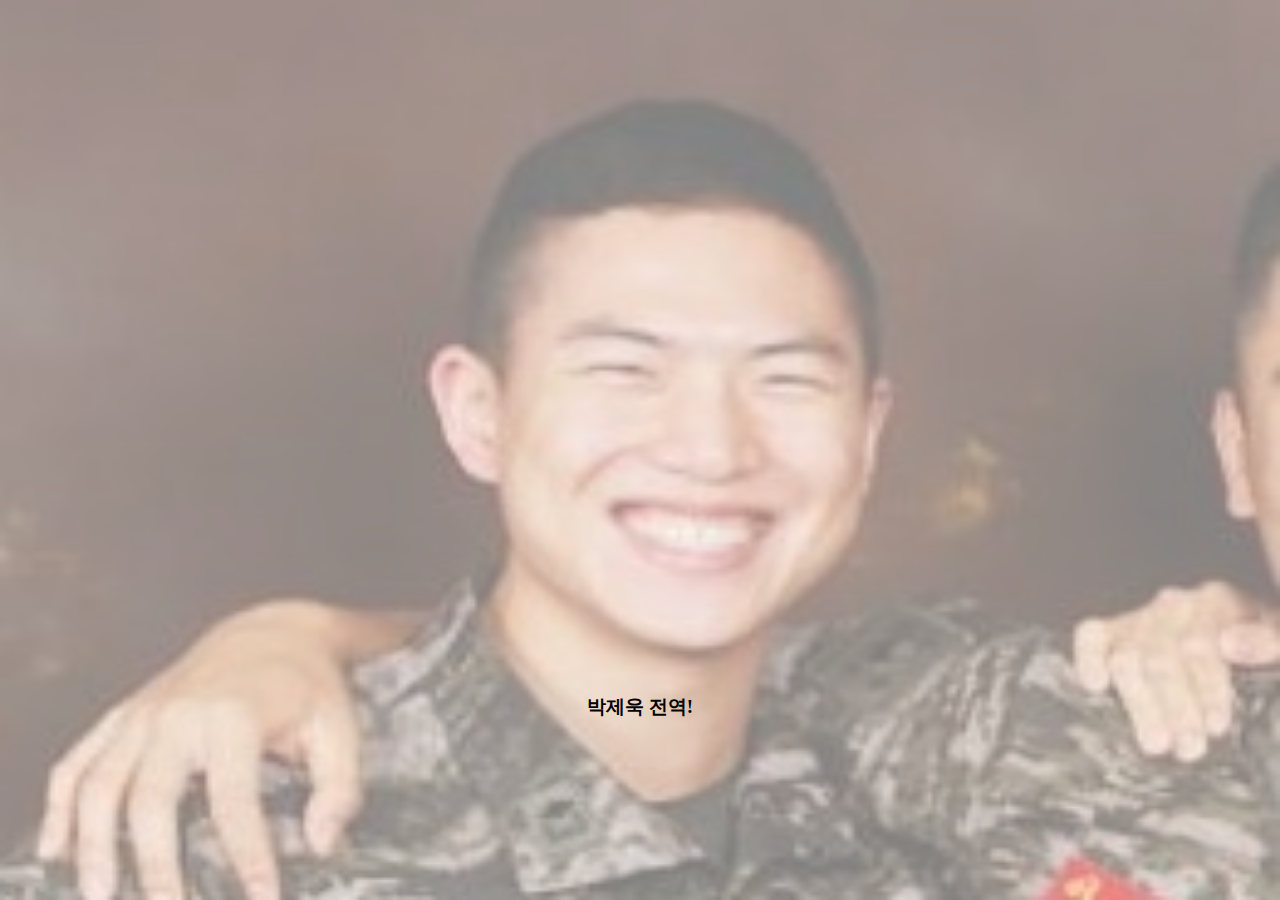
<file: index.html>
<!DOCTYPE html>
<html >
<head>
  <meta charset="UTF-8">
  <link rel="stylesheet" type="text/css" href="style.css">
</head>

<body>
  <div id="bg">
    <img id="imgbg"src="jewook.jpg">
  </div>
   <div id="timer"></div>
   <script src='https://cdnjs.cloudflare.com/ajax/libs/jquery/2.1.3/jquery.min.js'></script>
  <script src="index.js"></script>
</body>
</html>
</file>
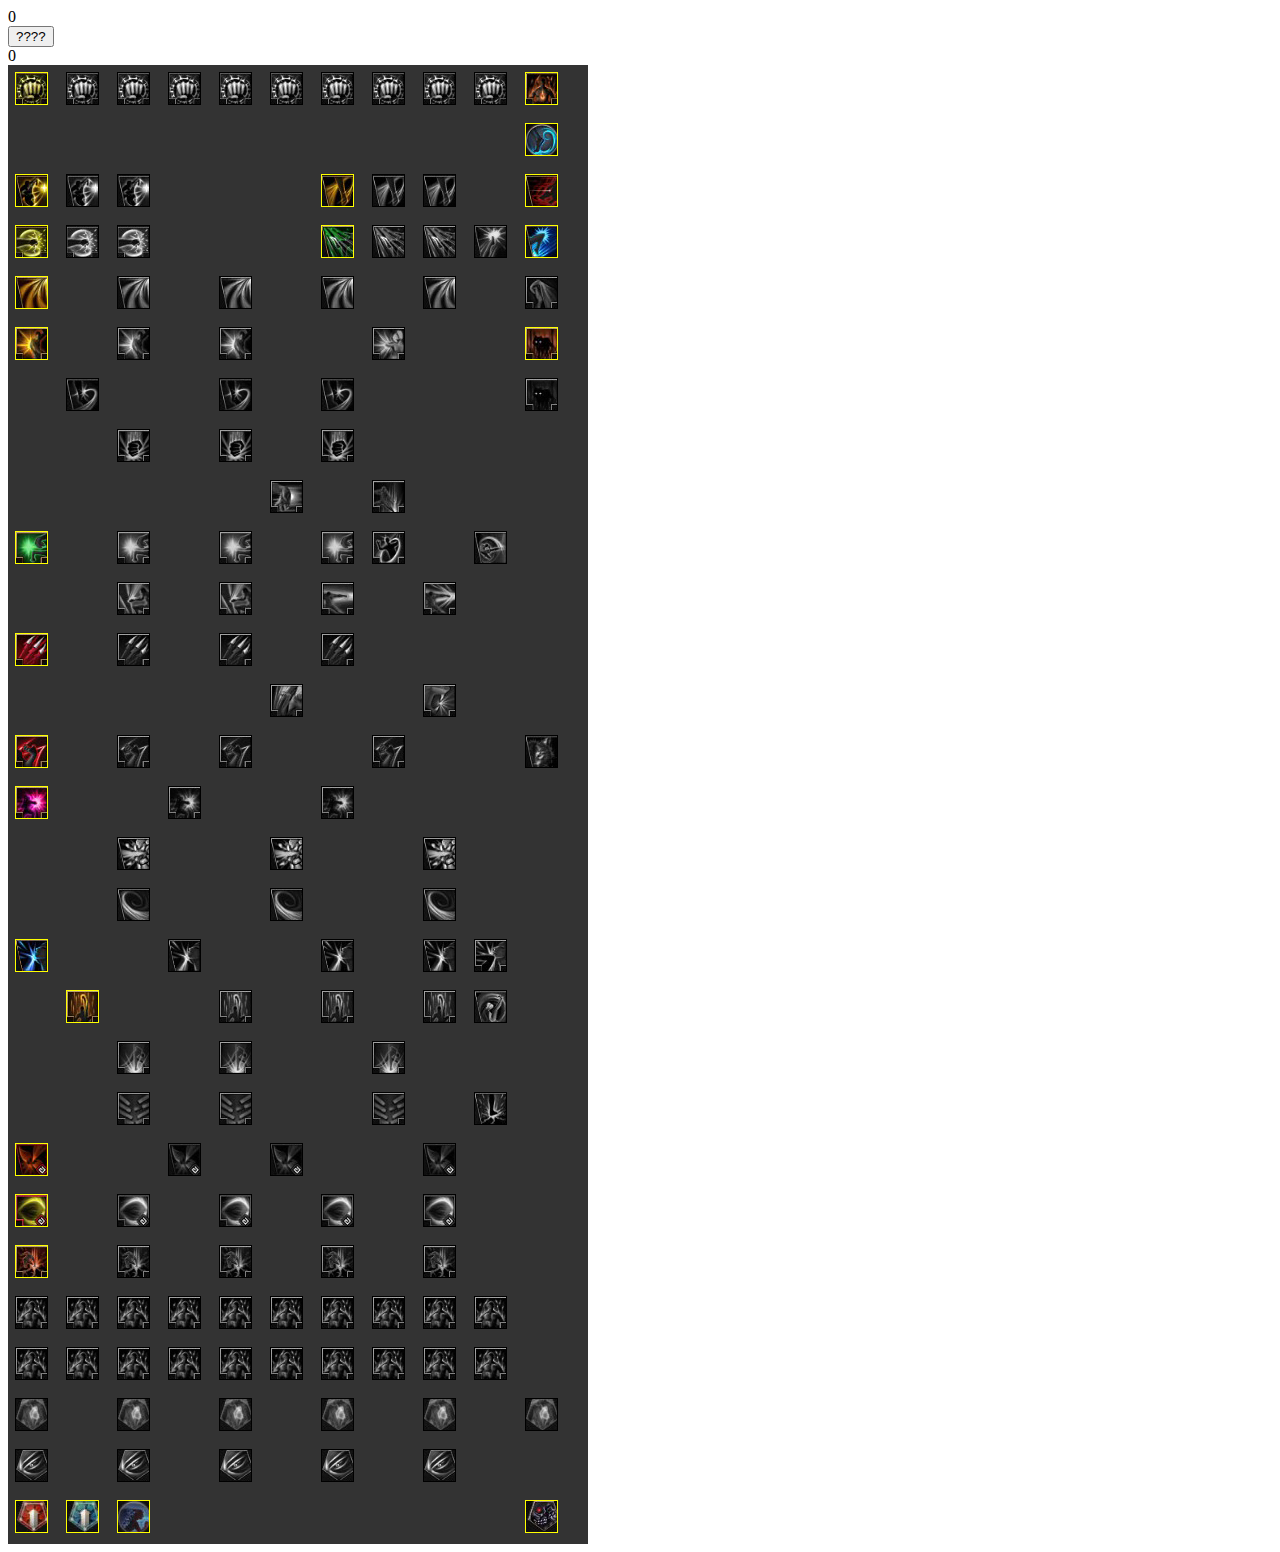
<file: bdo/index.html>
<!DOCTYPE html>
<html >
<head onload="getstats();">
  <meta charset="UTF-8">

  <link rel="stylesheet" type="text/css" href="style.css">



</head>

<body onload="checking();">
<div id="point">0</div><input type="button" value="????" onclick="makeurl()">
<br>
<div id="stats">0</div>

<div class="row 1">
  <div class="cell skill1" data-point="0" data-chk="1" title="?? I"> </div>
  <div class="cell skill1" data-point="0" data-chk="0">  </div>
  <div class="cell skill1" data-point="0" data-chk="0">  </div>
  <div class="cell skill1" data-point="0" data-chk="0">  </div>
  <div class="cell skill1" data-point="0" data-chk="0">  </div>
  <div class="cell skill1" data-point="0" data-chk="0">  </div>
  <div class="cell skill1" data-point="0" data-chk="0">  </div>
  <div class="cell skill1" data-point="0" data-chk="0"> </div>
  <div class="cell skill1" data-point="0" data-chk="0">  </div>
  <div class="cell skill1" data-point="0" data-chk="0">  </div>
  <div class="cell skill2" data-point="0" data-chk="1"> </div>
</div>


<div class="row 2">
  <div class="null" >  </div>
  <div class="null" >  </div>
  <div class="null" >  </div>
  <div class="null" >  </div>
  <div class="null" >  </div>
  <div class="null" >  </div>
  <div class="null" >  </div>
  <div class="null" >  </div>
  <div class="null" >  </div>
  <div class="null" >  </div>
  <div class="cell skill3" data-point="0" data-chk="1">  </div>
</div>

<div class="row 3">
  <div class="cell skill4 " data-point="0" data-chk="1">  </div>
  <div class="cell skill4 " data-point="5" data-chk="0">  </div>
  <div class="cell skill4 " data-point="10" data-chk="0">  </div>
  <div class="null" >  </div>
  <div class="null" >  </div>
  <div class="null" >  </div>
  <div class="cell skill5 " data-point="0" data-chk="1">  </div>
  <div class="cell skill5 " data-point="5" data-chk="0">  </div>
  <div class="cell skill5 " data-point="11" data-chk="0">  </div>
  <div class="null" >  </div>
  <div class="cell skill6" data-point="0" data-chk="1">  </div>
</div>


<div class="row 4">
  <div class="cell skill7 " data-point="0" data-chk="1">  </div>
  <div class="cell skill7 " data-point="5" data-chk="0">  </div>
  <div class="cell skill7 " data-point="9" data-chk="0">  </div>
  <div class="null" ></div>
  <div class="null" ></div>
  <div class="null" ></div>
  <div class="cell skill8 " data-point="0" data-chk="1">  </div>
  <div class="cell skill8 " data-point="8" data-chk="0">  </div>
  <div class="cell skill8 " data-point="20" data-chk="0">  </div>
  <div class="cell skill9 " data-point="9" data-chk="0">  </div>
  <div class="cell skill10" data-point="0" data-chk="1">  </div>
</div>


<div class="row 5">
  <div class="cell skill11 " data-point="0" data-chk="1">  </div>
  <div class="null" ></div>
  <div class="cell skill11 " data-point="3" data-chk="0">  </div>
  <div class="null" ></div>
  <div class="cell skill11 " data-point="9" data-chk="0">  </div>
  <div class="null" ></div>
  <div class="cell skill11 " data-point="16" data-chk="0">  </div>
  <div class="null" ></div>
  <div class="cell skill11 " data-point="24" data-chk="0">  </div>
  <div class="null" ></div>
  <div class="cell skill12" data-point="14" data-chk="0">  </div>
</div>

<div class="row 6"> 
  <div class="cell skill13 " data-point="0" data-chk="1">  </div>
  <div class="null"></div>
  <div class="cell skill13 " data-point="5" data-chk="0">  </div>
  <div class="null"></div>
  <div class="cell skill13 " data-point="11" data-chk="0">  </div>
  <div class="null" ></div>
  <div class="null" ></div>
  <div class="cell skill14 " data-point="0" data-chk="0">  </div>
  <div class="null" ></div>
  <div class="null" ></div>
  <div class="cell skill15" data-point="0" data-chk="1">  </div>
</div>


<div class="row 7">
  <div class="null" ></div>
  <div class="cell skill16 " data-point="0" data-chk="0">  </div>
  <div class="null"></div>
  <div class="null" ></div>
  <div class="cell skill16 " data-point="11" data-chk="0">  </div>
  <div class="null"></div>
  <div class="cell skill16 " data-point="20" data-chk="0">  </div>
  <div class="null" ></div>
  <div class="null" ></div>
  <div class="null"></div>
  <div class="cell skill17" data-point="8" data-chk="0">  </div>
</div>


<div class="row 8">
  <div class="null" ></div>
  <div class="null" ></div>
  <div class="cell skill18 " data-point="0" data-chk="0">  </div>
  <div class="null" ></div>
  <div class="cell skill18 " data-point="11" data-chk="0">  </div>
  <div class="null" ></div>
  <div class="cell skill18 " data-point="20" data-chk="0">  </div>
  <div class="null" ></div>
  <div class="null" ></div>
  <div class="null" ></div>
  <div class="null"></div>
</div>


<div class="row 9">
  <div class="null" ></div>
  <div class="null" ></div>
  <div class="null" ></div>
  <div class="null" ></div>
  <div class="null" ></div>
  <div class="cell skill19 " data-point="5" data-chk="0">  </div>
  <div class="null" ></div>
  <div class="cell skill20 " data-point="5" data-chk="0">  </div>
  <div class="null" ></div>
  <div class="null" ></div>
  <div class="null" ></div>
</div>

<div class="row 10">
  <div class="cell skill21 " data-point="0" data-chk="1">  </div>
  <div class="null" ></div>
  <div class="cell skill21 " data-point="13" data-chk="0">  </div>
  <div class="null" ></div>
  <div class="cell skill21 " data-point="21" data-chk="0">  </div>
  <div class="null" ></div>
  <div class="cell skill21 " data-point="30" data-chk="0">  </div>
  <div class="cell skill22 " data-point="15" data-chk="0">  </div>
  <div class="null" ></div>
  <div class="cell skill23 " data-point="5" data-chk="0">  </div>
  <div class="null"></div>
</div>

<div class="row 11">
  <div class="null" ></div>
  <div class="null" ></div>
  <div class="cell skill24 " data-point="0" data-chk="0">  </div>
  <div class="null" ></div>
  <div class="cell skill24 " data-point="12" data-chk="0">  </div>
  <div class="null" ></div>
  <div class="cell skill25 " data-point="0" data-chk="0">  </div>
  <div class="null" ></div>
  <div class="cell skill26 " data-point="5" data-chk="0">  </div>
  <div class="null" ></div>
  <div class="null"></div>
</div>


<div class="row 12">
  <div class="cell skill27 " data-point="0" data-chk="1">  </div>
  <div class="null" ></div>
  <div class="cell skill27 " data-point="4" data-chk="0">  </div>
  <div class="null" ></div>
  <div class="cell skill27 " data-point="9" data-chk="0">  </div>
  <div class="null" ></div>
  <div class="cell skill27 " data-point="15" data-chk="0">  </div>
  <div class="null" ></div>
  <div class="null" ></div>
  <div class="null" ></div>
  <div class="null" ></div>
</div>

<div class="row 13">
  <div class="null" ></div>
  <div class="null" ></div>
  <div class="null" ></div>
  <div class="null" ></div>
  <div class="null" ></div>
  <div class="cell skill28 " data-point="10" data-chk="0">  </div>
  <div class="null" ></div>
  <div class="null" ></div>
  <div class="cell skill29 " data-point="15" data-chk="0">  </div>
  <div class="null" ></div>
  <div class="null" ></div>
</div>


<div class="row 14">
  <div class="cell skill30 " data-point="0" data-chk="1">  </div>
  <div class="null" ></div>
  <div class="cell skill30 " data-point="6" data-chk="0">  </div>
  <div class="null" ></div>
  <div class="cell skill30 " data-point="13" data-chk="0">  </div>
  <div class="null" ></div>
  <div class="null" ></div>
  <div class="cell skill30 " data-point="18" data-chk="0">  </div>
  <div class="null"></div>
  <div class="null" ></div>
  <div class="cell skill31 " data-point="24" data-chk="0">  </div>
</div>



<div class="row 15">
  <div class="cell skill32 " data-point="0" data-chk="1">  </div>
  <div class="null" ></div>
  <div class="null" ></div>
  <div class="cell skill32 " data-point="6" data-chk="0">  </div>
  <div class="null" ></div>
  <div class="null" ></div>
  <div class="cell skill32 " data-point="18" data-chk="0">  </div>
  <div class="null"></div>
  <div class="null" ></div>
  <div class="null" ></div>
  <div class="null" ></div>
</div>


<div class="row 16">
  <div class="null" ></div>
  <div class="null" ></div>
  <div class="cell skill33 " data-point="0" data-chk="0">  </div>
  <div class="null" ></div>
  <div class="null" ></div>
  <div class="cell skill33 " data-point="8" data-chk="0">  </div>
  <div class="null" ></div>
  <div class="null" ></div>
  <div class="cell skill33 " data-point="16" data-chk="0">  </div>
  <div class="null" ></div>
  <div class="null" ></div>
</div>


<div class="row 17">
  <div class="null" ></div>
  <div class="null" ></div>
  <div class="cell skill34 " data-point="0" data-chk="0">  </div>
  <div class="null"  ></div>
  <div class="null"  ></div>
  <div class="cell skill34 " data-point="8" data-chk="0">  </div>
  <div class="null"  ></div>
  <div class="null"  ></div>
  <div class="cell skill34 " data-point="16" data-chk="0">  </div>
  <div class="null"  ></div>
  <div class="null"  ></div>
</div>


<div class="row 18">
  <div class="cell skill35 " data-point="0" data-chk="1">  </div>
  <div class="null"  ></div>
  <div class="null"  ></div>
  <div class="cell skill35 " data-point="8" data-chk="0">  </div>
  <div class="null"  ></div>
  <div class="null"  ></div>
  <div class="cell skill35 " data-point="17" data-chk="0">  </div>
  <div class="null"  ></div>
  <div class="cell skill35 " data-point="24" data-chk="0">  </div>
  <div class="cell skill36 " data-point="10" data-chk="0">  </div>
  <div class="null"  ></div>
</div>


<div class="row 19">
  <div class="null"  ></div>
  <div class="cell skill37 " data-point="0" data-chk="1">  </div>
  <div class="null"  ></div>
  <div class="null"  ></div>
  <div class="cell skill37 " data-point="6" data-chk="0">  </div>
  <div class="null"  ></div>
  <div class="cell skill37 " data-point="13" data-chk="0">  </div>
  <div class="null"  ></div>
  <div class="cell skill37 " data-point="21" data-chk="0">  </div>
  <div class="cell skill38 " data-point="6" data-chk="0">  </div>
  <div class="null"  ></div>
</div>


<div class="row 20">
  <div class="null"  ></div>
  <div class="null"  ></div>
  <div class="cell skill39 " data-point="0" data-chk="0">  </div>
  <div class="null"  ></div>
  <div class="cell skill39 " data-point="10" data-chk="0">  </div>
  <div class="null"  ></div>
  <div class="null"  ></div>
  <div class="cell skill39 " data-point="20" data-chk="0">  </div>
  <div class="null"  ></div>
  <div class="null"  ></div>
  <div class="null"  ></div>
</div>



<div class="row 21">
  <div class="null"  ></div>
  <div class="null"  ></div>
  <div class="cell skill40 " data-point="0" data-chk="0">  </div>
  <div class="null"  ></div>
  <div class="cell skill40 " data-point="10" data-chk="0">  </div>
  <div class="null"  ></div>
  <div class="null"  ></div>
  <div class="cell skill40 " data-point="20" data-chk="0">  </div>
  <div class="null"  ></div>
  <div class="cell skill41 " data-point="5" data-chk="0">  </div>
  <div class="null"  ></div>
</div>

<div class="row 22">
  <div class="cell skill42 " data-point="0" data-chk="1">  </div>
  <div class="null"  ></div>
  <div class="null"  ></div>
  <div class="cell skill42 " data-point="13" data-chk="0">  </div>
  <div class="null"  ></div>
  <div class="cell skill42 " data-point="22" data-chk="0">  </div>
  <div class="null"  ></div>
  <div class="null"  ></div>
  <div class="cell skill42 " data-point="32" data-chk="0">  </div>
  <div class="null"  ></div>
  <div class="null"  ></div>
</div>


<div class="row 23">
  <div class="cell skill43 " data-point="0" data-chk="1">  </div>
  <div class="null"  ></div>
  <div class="cell skill43 " data-point="9" data-chk="0"> </div>
  <div class="null"  ></div>
  <div class="cell skill43 " data-point="16" data-chk="0">  </div>
  <div class="null"  ></div>
  <div class="cell skill43 " data-point="24" data-chk="0">  </div>
  <div class="null"  ></div>
  <div class="cell skill43 " data-point="33" data-chk="0">  </div>
  <div class="null"  ></div>
  <div class="null"  ></div>
</div>


<div class="row 24">
  <div class="cell skill44 " data-point="0" data-chk="1">  </div>
  <div class="null"  ></div>
  <div class="cell skill44 " data-point="12" data-chk="0">  </div>
  <div class="null"  ></div>
  <div class="cell skill44 " data-point="19" data-chk="0">  </div>
  <div class="null"  ></div>
  <div class="cell skill44 " data-point="27" data-chk="0">  </div>
  <div class="null"  ></div>
  <div class="cell skill44 " data-point="36" data-chk="0">  </div>
  <div class="null"  ></div>
  <div class="null"  ></div>
</div>

<div class="row">
  <div class="cell skill45 " data-point="3" data-chk="0">  </div>
  <div class="cell skill45 " data-point="3" data-chk="0">  </div>
  <div class="cell skill45 " data-point="3" data-chk="0">  </div>
  <div class="cell skill45 " data-point="3" data-chk="0">  </div>
  <div class="cell skill45 " data-point="3" data-chk="0">  </div>
  <div class="cell skill45 " data-point="3" data-chk="0">  </div>
  <div class="cell skill45 " data-point="3" data-chk="0">  </div>
  <div class="cell skill45 " data-point="3" data-chk="0">  </div>
  <div class="cell skill45 " data-point="3" data-chk="0">  </div>
  <div class="cell skill45 " data-point="3" data-chk="0">  </div>
  <div class="null"  ></div>
</div>
<div class="row">
  <div class="cell skill45 " data-point="3" data-chk="0">  </div>
  <div class="cell skill45 " data-point="3" data-chk="0">  </div>
  <div class="cell skill45 " data-point="3" data-chk="0">  </div>
  <div class="cell skill45 " data-point="3" data-chk="0">  </div>
  <div class="cell skill45 " data-point="3" data-chk="0">  </div>
  <div class="cell skill45 " data-point="3" data-chk="0">  </div>
  <div class="cell skill45 " data-point="3" data-chk="0">  </div>
  <div class="cell skill45 " data-point="3" data-chk="0">  </div>
  <div class="cell skill45 " data-point="3" data-chk="0">  </div>
  <div class="cell skill45 " data-point="3" data-chk="0">  </div>
  <div class="null"  ></div>
</div>



<div class="row">
  <div class="cell skill46 " data-point="10" data-chk="0">  </div>
  <div class="null"  ></div>
  <div class="cell skill46 " data-point="12" data-chk="0">  </div>
  <div class="null"  ></div>
  <div class="cell skill46 " data-point="14" data-chk="0">  </div>
  <div class="null"  ></div>
  <div class="cell skill46 " data-point="16" data-chk="0">  </div>
  <div class="null"  ></div>
  <div class="cell skill46 " data-point="18" data-chk="0">  </div>
  <div class="null"  ></div>
  <div class="cell skill46 " data-point="20" data-chk="0">  </div>
</div>


<div class="row">
  <div class="cell skill47 " data-point="3" data-chk="0">  </div>
  <div class="null"  ></div>
  <div class="cell skill47 " data-point="5" data-chk="0">  </div>
  <div class="null"  ></div>
  <div class="cell skill47 " data-point="8" data-chk="0">  </div>
  <div class="null"  ></div>
  <div class="cell skill47 " data-point="10" data-chk="0">  </div>
  <div class="null"  ></div>
  <div class="cell skill47 " data-point="12" data-chk="0">  </div>
  <div class="null"  ></div>
  <div class="null"  ></div>
</div>


<div class="row">
  <div class="cell skill48 " data-point="0" data-chk="1">  </div>
  <div class="cell skill49 " data-point="0" data-chk="1">  </div>
  <div class="cell skill50 " data-point="0" data-chk="1">  </div>
  <div class="null"  ></div>
  <div class="null"  ></div>
  <div class="null"  ></div>
  <div class="null"  ></div>
  <div class="null"  ></div>
  <div class="null"  ></div>
  <div class="null"  ></div>
  <div class="cell chked skill51 " data-point="0" data-chk="1">  </div>
</div>

   <script src='https://cdnjs.cloudflare.com/ajax/libs/jquery/2.1.3/jquery.min.js'></script>
  <script src="index.js"></script>
</body>
</html>
</file>
<file: style.css>
html, body, #bg, #imgbg{
  width:100%;
  height:100%;
  margin: 0;
  overflow: hidden;
}

#bg{
    z-index: 1;
    position: absolute;
}

#imgbg{
  background-color: #fff;
  opacity: 0.5;
}

#timer{
  position: absolute;
    text-align: center;
    top: 75%;
    margin-left: 25%;
    width: 50%;
    z-index: 2;
}
</file>
<file: bdo/style.css>
body {
  width : 580px;
}

.cell {
  border : 1px solid;
  width : 31px;
  height : 31px;
  margin : 7px;
  display : inline-block;
  -webkit-filter : grayscale(100%);
  filter : gray;
  filter : grayscale(1);
}


.null {
  visibility : hidden;
  border : 1px solid;
  width : 31px;
  height : 31px;
  margin : 7px;
  display : inline-block;
}

.chked {
  border : 1px solid;
  border-color : #ffff00;
  margin : 7px;
  -webkit-filter : grayscale(0%);
  filter : none;
}

.skill1 {
  background-image : url("img/skill1.jpg");
}

.skill2 {
  background-image : url("img/skill2.jpg");
}

.skill3 {
  background-image : url("img/skill3.jpg");
}

.skill4 {
  background-image : url("img/skill4.jpg");
}

.skill5 {
  background-image : url("img/skill5.jpg");
}

.skill6 {
  background-image : url("img/skill6.jpg");
}

.skill7 {
  background-image : url("img/skill7.jpg");
}

.skill8 {
  background-image : url("img/skill8.jpg");
}

.skill9 {
  background-image : url("img/skill9.jpg");
}

.skill10 {
  background-image : url("img/skill10.jpg");
}

.skill11 {
  background-image : url("img/skill11.jpg");
}

.skill12 {
  background-image : url("img/skill12.jpg");
}

.skill13 {
  background-image : url("img/skill13.jpg");
}

.skill14 {
  background-image : url("img/skill14.jpg");
}

.skill15 {
  background-image : url("img/skill15.jpg");
}

.skill16 {
  background-image : url("img/skill16.jpg");
}

.skill17 {
  background-image : url("img/skill17.jpg");
}

.skill18 {
  background-image : url("img/skill18.jpg");
}

.skill19 {
  background-image : url("img/skill19.jpg");
}

.skill20 {
  background-image : url("img/skill20.jpg");
}

.skill21 {
  background-image : url("img/skill21.jpg");
}

.skill22 {
  background-image : url("img/skill22.jpg");
}

.skill23 {
  background-image : url("img/skill23.jpg");
}

.skill24 {
  background-image : url("img/skill24.jpg");
}

.skill25 {
  background-image : url("img/skill25.jpg");
}

.skill26 {
  background-image : url("img/skill26.jpg");
}

.skill27 {
  background-image : url("img/skill27.jpg");
}

.skill28 {
  background-image : url("img/skill28.jpg");
}

.skill29 {
  background-image : url("img/skill29.jpg");
}

.skill30 {
  background-image : url("img/skill30.jpg");
}

.skill31 { background-image : url("img/skill31.jpg");}
.skill32 { background-image : url("img/skill32.jpg");}
.skill33 { background-image : url("img/skill33.jpg");}
.skill34 { background-image : url("img/skill34.jpg");}
.skill35 { background-image : url("img/skill35.jpg");}
.skill36 { background-image : url("img/skill36.jpg");}
.skill37 { background-image : url("img/skill37.jpg");}
.skill38 { background-image : url("img/skill38.jpg");}
.skill39 { background-image : url("img/skill39.jpg");}
.skill40 { background-image : url("img/skill40.jpg");}
.skill41 { background-image : url("img/skill41.jpg");}
.skill42 { background-image : url("img/skill42.jpg");}
.skill43 { background-image : url("img/skill43.jpg");}
.skill44 { background-image : url("img/skill44.jpg");}
.skill45 { background-image : url("img/skill45.jpg");}
.skill46 { background-image : url("img/skill46.jpg");}
.skill47 { background-image : url("img/skill47.jpg");}
.skill48 { background-image : url("img/skill48.jpg");}
.skill49 { background-image : url("img/skill49.jpg");}
.skill50 { background-image : url("img/skill50.jpg");}
.skill51 { background-image : url("img/skill51.jpg");}


.row {
  background-color : #333333;
}
</file>
